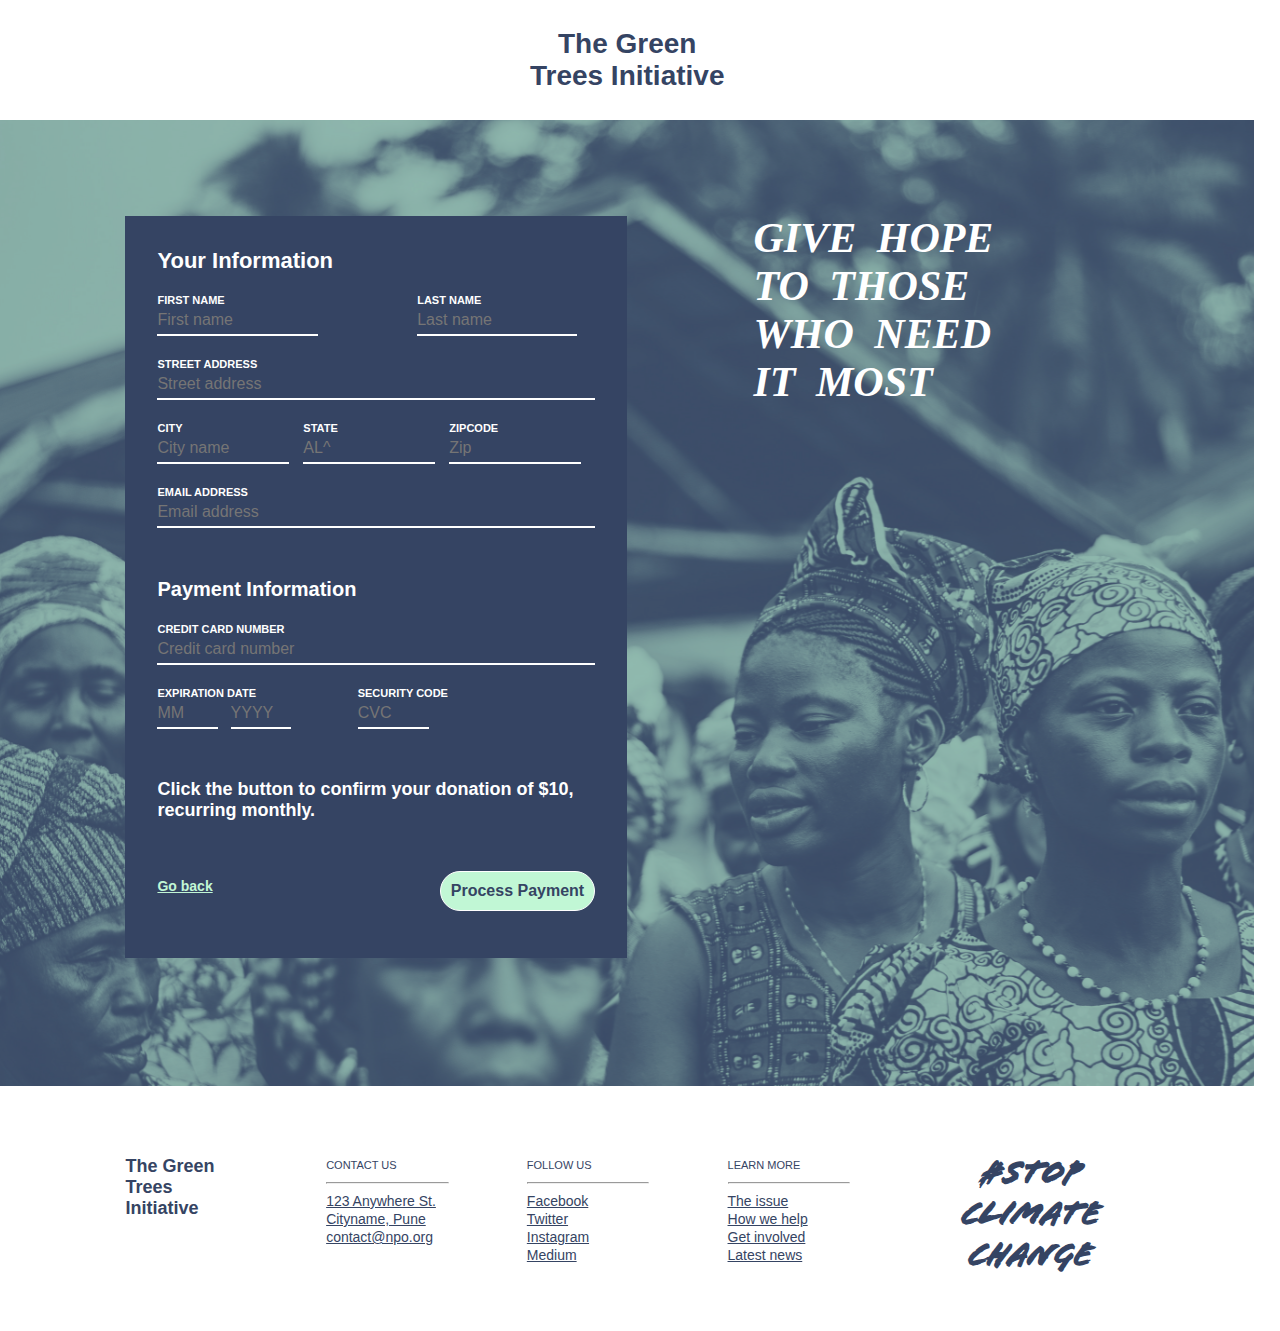
<file: GreenTree/donation.html>
<!DOCTYPE html>
<html lang="en">

<head>
    <meta charset="UTF-8">
    <meta http-equiv="X-UA-Compatible" content="IE=edge">
    <meta name="viewport" content="width=device-width, initial-scale=1.0">
    <link rel="stylesheet" href="stylesheet/donation.css">
    <title>Donation</title>
</head>

<body>
    <div class="parent_div">
        <div class="head">
            <header>
                <b>The Green</b>
                <br>
                <b>Trees Initiative<b>
      </header>
      <div class="image_class">
        <div class="slog">
          <i><span>GIVE HOPE TO THOSE</span>
            <br>
            <span>WHO NEED IT MOST</span></i>
        </div>
        <div class="formdiv">
          <div class="form_heading">Your Information</div>
          <form>
            <div class="form_content">
              <div class="basic_info">
                <div>
                  <label for="fname">FIRST NAME</label>
                  <br>
                  <input type="text" placeholder="First name">
                </div>
                <div>
                  <label for="lname">LAST NAME</label>
                  <br>
                  <input type="text" placeholder="Last name">
                </div>
              </div>

              <div class="street_address">
                <label for="address">STREET ADDRESS</label>
                <br>
                <input id='street_inp' type="text" placeholder="Street address">
              </div>

              <div class="city_info">
                <div>
                  <label for="city">CITY</label>
                  <br>
                  <input type="text" placeholder="City name">
                </div>
                <div>
                  <label for="state">STATE</label>
                  <br>
                  <input type="text" placeholder="AL^">
                </div>
                <div>
                  <label for="zip">ZIPCODE</label>
                  <br>
                  <input type="text" placeholder="Zip">
                </div>
              </div>

              <div class="email_info">
                <label for="Email">EMAIL ADDRESS</label>
                <br>
                <input id='email_inp' type="email" placeholder="Email address">
              </div>
              <div class="payment_info">
                <span>Payment Information</span>
              </div>
              <div>
                <div class="credit_card_info">
                  <label for="Email">CREDIT CARD NUMBER</label>
                  <br>
                  <input id="credit_card_number" type="number" placeholder="Credit card number">
                </div>
                <div class="credit_card_extra_info">
                  <div>
                    <label for="city">EXPIRATION DATE</label>
                    <br>
                    <input id="" type="text" placeholder="MM">
                    <input id="YYYY" type="text" placeholder="YYYY">
                  </div>

                  <div class="security_code">
                    <label for="cvv">SECURITY CODE</label>
                    <br>
                    <input type="text" placeholder="CVC">
                  </div>
                </div>
                <div class="donation_note">
                  <p>Click the button to confirm your
                    donation of $10, recurring monthly.</p>
                </div>

                <!-- payment button -->

                <div class="payment">
                  <div class="sub_btn">
                    <input type="submit" value="Process Payment">
                  </div>
                  <div class="back_btn">
                    <a href="#">Go back</a>
                  </div>
                </div>
              </div>

            </div>

          </form>

        </div>
      </div>
      <div class="footer">
        <!-- 1st -->
        <div class="name_col">
          <p>
            The Green<br>
            Trees<br>
            Initiative<br>
          </p>
        </div>

        <!-- 2nd -->
        <div class="contact">
          <p>
            <br>
            CONTACT US
            <hr class="hori">

            <span class="under"> 123 Anywhere St. <br>
              Cityname, Pune <br>
              
              contact@npo.org <span>
          </p>
        </div>

        <!-- 3rd -->
        <div class="follow">
          <p>
            <br>
            FOLLOW US
            <hr class="hori">


            <span class="under">
              Facebook <br>
              Twitter <br>
              Instagram <br>
              Medium
            </span>
          </p>
        </div>

        <!-- 4th -->
        <div class="Learn">
          <p>
            <br>
            LEARN MORE
            <hr class="hori">

            <span class="under">

              The issue <br>
              How we help <br>
              Get involved <br>
              Latest news
            </span>
          </p>
        </div>

        <!-- 5th -->
        <div class="slogan">
          <i> #STOP <br>
            CLIMATE <br>
            CHANGE </i>
        </div>
      </div>

    </div>
  </div>
  </div>

  </div>


</body>

</html>
</file>
<file: GreenTree/stylesheet/donation.css>
@font-face {
    font-family: "flood-std";
    src: url(../fonts/Flood-Std.ttf);
}

body {
    margin: 0px;
}

.parent_div {
    height: 100vh;
    width: 98vw;
}

.hor {
    visibility: hidden;
}

header {
    text-align: center;
    font-family: Helvetica;
    height: 10%;
    margin: 28px 0;
    color: #354463;
}

.image_class {
    background-image: url('../images_mob/annie-spratt/annie-spratt-427340-unsplash-\(1\).png');
    background-repeat: no-repeat;
    background-size: cover;
    font-family: Flood Std;
    font-style: normal;
    font-size: 24px;
    letter-spacing: 0px;
    color: #FFFFFF;
    background-color: #354463;
    width: 100%;
    display: flex;
    flex-direction: column;
    align-items: center;
    padding-top: 33px;
    padding-bottom: 30px;
}

.formdiv {
    width: 80%;
    background-color: #354463;
    font-family: Helvetica;
    margin-top: 32px;
    font-size: 11px;
}

.form_heading {
    font-size: 22px;
    margin: 32px 32px 0px 32px;
}

.form_content {
    padding: 20px 32px;
}

.basic_info {
    display: flex;
    justify-content: space-between;
}

.street_address {
    margin-top: 22px;
}

.street_address #street_inp {
    width: 100%;
}

.city_info {
    display: flex;
    margin-top: 22px;
}

.email_info {
    margin-top: 22px;
}

.email_info #email_inp {
    width: 100%;
}

.payment_info {
    margin-top: 50px;
}

.payment_info span {
    font-size: 20px;
}

.credit_card_info {
    margin-top: 22px;
}

.credit_card_info #credit_card_number {
    width: 100%;
}

.credit_card_extra_info {
    display: flex;
    margin-top: 22px;
}

.credit_card_extra_info div input {
    width: 30%;
}

.credit_card_extra_info #YYYY {
    margin-left: 10px;
}

.formdiv input {
    border: none;
    border-bottom: 2px solid white;
    background-color: #354463;
    padding: 5px 0px;
    width: 90%;
    font-size: 16px;
    font-family: Helvetica;
}

.formdiv label {
    font-size: 1em;
}

.donation_note {
    margin-top: 50px;
    font-size: 18px;
}

.sub_btn input {
    width: 100%;
    height: 50px;
    background-color: #C1F7D5;
    border: 1px solid white;
    border-radius: 25px;
    margin-top: 32px;
    font-family: Helvetica;
    color: #354463;
    font-weight: bold;
}

hr {
    visibility: hidden;
}

.name_col p {
    font-size: 18px;
    margin-top: 20px;
}

.footer {
    margin-top: 50px;
    width: 80%;
    margin-left: 10%;
    display: grid;
    grid-template-columns: 1fr 1fr;
    grid-template-rows: 1fr 1fr 1fr;
    color: #354463;
    font-family: Helvetica;
    align-items: flex-start;
    margin-bottom: 50px;
    padding-bottom: 52px;
}

.under {
    text-decoration: underline;
    font-size: 14px;
    font-weight: normal;
    letter-spacing: -0.14;
}

.slogan {
    grid-column: 2/3;
    font-family: 'flood-std';
    color: #354463;
    font-size: 34px;
    margin-top: 20px;
    text-align: center;
}

input:focus {
    color: white
}

.back_btn {
    font-size: 14px;
    margin: 25px 0 10px 0;
    font-family: Helvetica;
}

.back_btn a {
    color: #C1F7D5;
}

.contact p,
.follow p,
.Learn p {
    font-size: 11px;
    font-weight: normal;
}

.hori {
    width: 60%;
    margin-left: 0;
}

@media all and (max-width:1024px) and (min-width:640px) {
    .footer {
        display: grid;
        grid-template-columns: 1fr 1fr 1fr;
        grid-template-rows: 1fr 1fr;
    }
    .Learn {
        grid-column: 2/3;
    }
    .slogan {
        grid-column: 3/4;
    }
}

@media all and (min-width:1024px) {
    .formdiv {
        width: 40%;
        height: 180%;
        padding-bottom: 20px;
    }
    .image_class {
        background-image: url('../images_desktop/annie-spratt/annie-spratt-427340-unsplash-(1).png');
        background-repeat: no-repeat;
        padding-top: 128px;
        padding-bottom: 128px;
        background-size: cover;
    }
    header {
        font-size: 28px;
    }
    .image_class {
        align-items: flex-start;
        display: flex;
        flex-direction: row-reverse;
        padding-top: 64px;
        justify-content: space-between;
    }
    .slog {
        margin-top: 30px;
        word-spacing: 10px;
        margin-right: 20%;
        width: 250px;
        font-size: 42px;
    }
    .contact {
        text-decoration: none;
    }
    .follow p {
        text-decoration: none;
    }
    .formdiv {
        margin-left: 10%;
    }
    .security_code {
        width: 100%;
    }
    .footer {
        display: grid;
        grid-template-columns: 1fr 1fr 1fr 1fr 1fr;
        grid-template-rows: 1fr;
    }
    .slogan {
        grid-column: 5/6;
    }
    .payment {
        display: flex;
        flex-direction: row-reverse;
        align-items: center;
        justify-content: space-between;
    }
    .sub_btn input {
        padding: 10px;
        height: 100%;
        margin-bottom: 7px;
        align-self: center;
    }
    .image_class {
        background-repeat: repeat;
        background-size: inherit;
    }
    hr {
        visibility: visible;
    }
}
</file>
